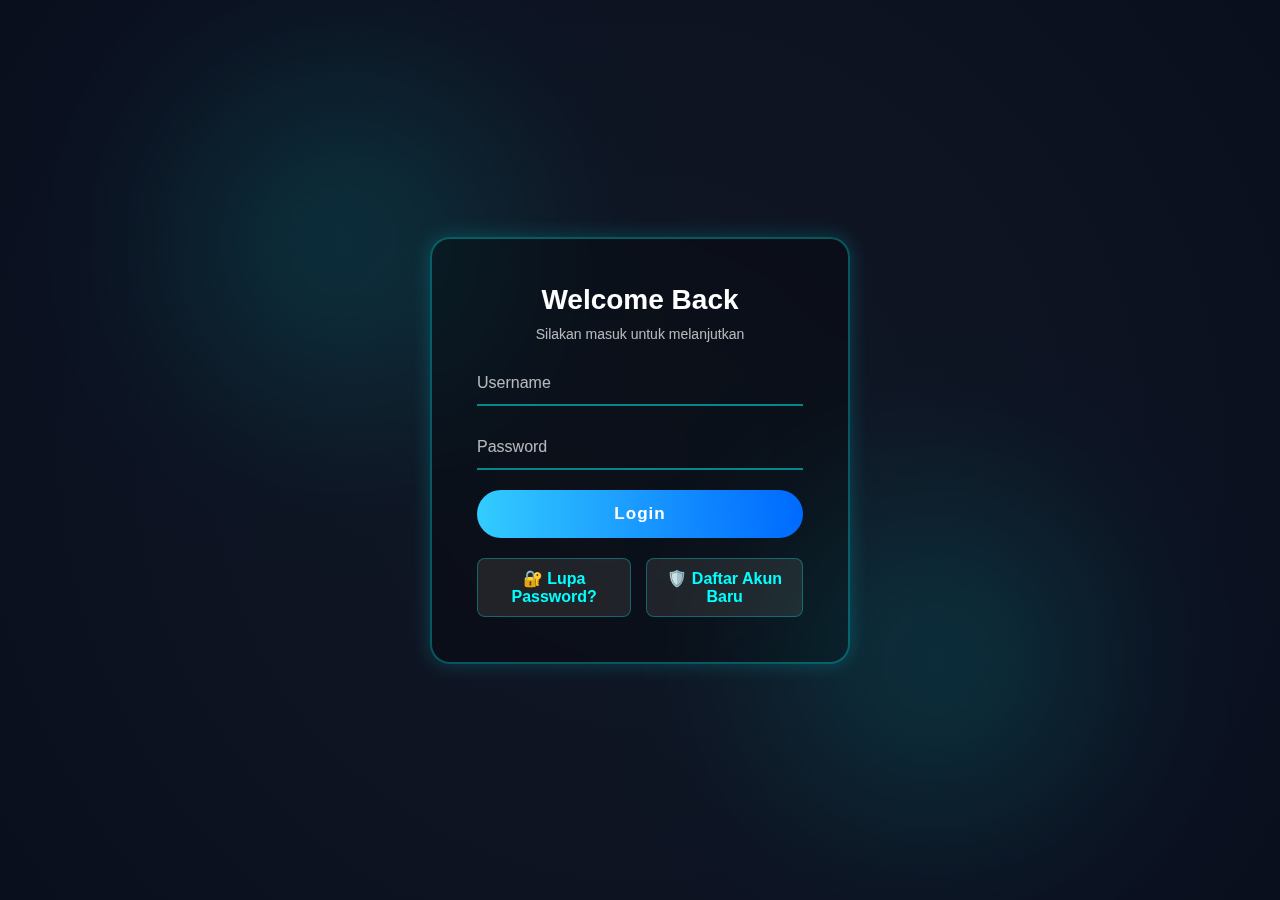
<file: index.html>
<!DOCTYPE html>
<html lang="id">
<head>
    <meta charset="UTF-8">
    <meta name="viewport" content="width=device-width, initial-scale=1.0">
    <title>Login | Modern UI</title>
    <link rel="stylesheet" href="login.css">
</head>
<body>

    <div class="container">
        <div class="login-box">
            <h2>Welcome Back</h2>
            <p>Silakan masuk untuk melanjutkan</p>
            <form action="#">
                <div class="input-group">
                    <input type="text" id="username" required>
                    <label for="username">Username</label>
                </div>
                <div class="input-group">
                    <input type="password" id="password" required>
                    <label for="password">Password</label>
                </div>
                <button type="submit" class="btn">Login</button>
                <div class="bottom-text">
                    <a href="#" class="animated-link">🔐 Lupa Password?</a>
                    <a href="signUp.html" class="animated-link">🛡️ Daftar Akun Baru</a>
                </div>
            </form>
        </div>
    </div>

</body>
</html>
</file>
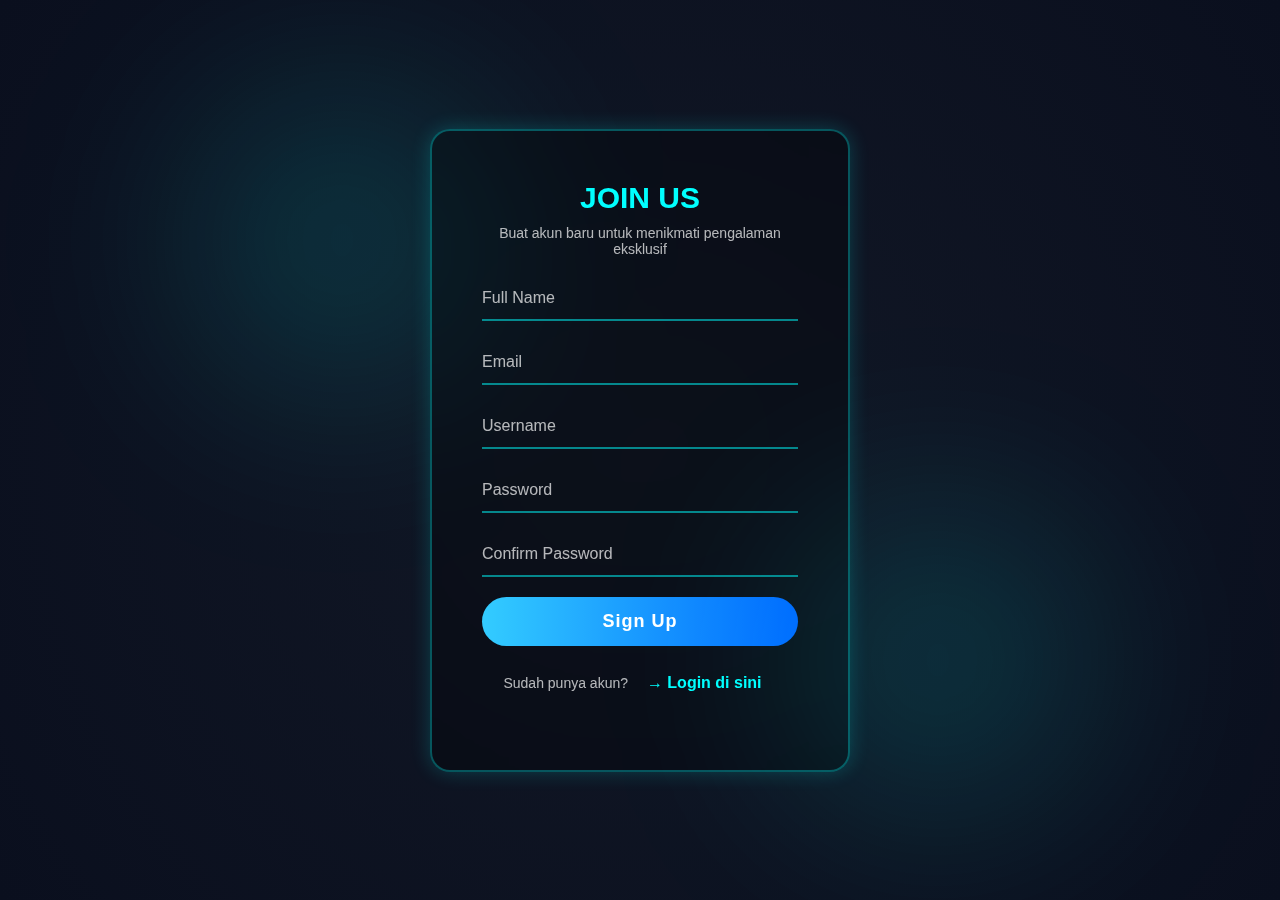
<file: signUp.html>
<!DOCTYPE html>
<html lang="id">
<head>
    <meta charset="UTF-8">
    <meta name="viewport" content="width=device-width, initial-scale=1.0">
    <title>Sign Up | Modern UI</title>
    <link rel="stylesheet" href="signUp.css">
</head>
<body>

    <div class="container">
        <div class="signup-box">
            <h2>Join Us</h2>
            <p>Buat akun baru untuk menikmati pengalaman eksklusif</p>
            <form action="index.html">
                <div class="input-group">
                    <input type="text" id="fullname" required>
                    <label for="fullname">Full Name</label>
                </div>
                <div class="input-group">
                    <input type="email" id="email" required>
                    <label for="email">Email</label>
                </div>
                <div class="input-group">
                    <input type="text" id="username" required>
                    <label for="username">Username</label>
                </div>
                <div class="input-group">
                    <input type="password" id="password" required>
                    <label for="password">Password</label>
                </div>
                <div class="input-group">
                    <input type="password" id="confirm-password" required>
                    <label for="confirm-password">Confirm Password</label>
                </div>
                <button type="submit" class="btn">Sign Up</button>
                <div class="bottom-text">
                    <p>Sudah punya akun? 
                        <a href="index.html" class="animated-link">
                            <span class="arrow">→</span> Login di sini
                        </a>
                    </p>
                </div>
            </form>
        </div>
    </div>

</body>
</html>
</file>
<file: login.css>
* {
    margin: 0;
    padding: 0;
    box-sizing: border-box;
    font-family: 'Poppins', sans-serif;
}

body {
    height: 100vh;
    display: flex;
    justify-content: center;
    align-items: center;
    background: radial-gradient(circle, #121826, #0a0f1e);
    overflow: hidden;
    padding: 20px;
}

body::before,
body::after {
    content: "";
    position: absolute;
    width: 300px;
    height: 300px;
    background: rgba(0, 255, 255, 0.15);
    filter: blur(100px);
    border-radius: 50%;
    animation: floating 6s infinite alternate ease-in-out;
}

body::before {
    top: 10%;
    left: 15%;
}

body::after {
    bottom: 10%;
    right: 15%;
}

@keyframes floating {
    from {
        transform: translateY(-10px);
    }

    to {
        transform: translateY(10px);
    }
}

.container {
    display: flex;
    justify-content: center;
    align-items: center;
    width: 100%;
}

.login-box {
    background: rgba(0, 0, 0, 0.3);
    backdrop-filter: blur(15px);
    padding: 45px;
    border-radius: 20px;
    box-shadow: 0 0 20px rgba(0, 255, 255, 0.2);
    text-align: center;
    width: 100%;
    max-width: 420px;
    color: white;
    position: relative;
    overflow: hidden;
    animation: fadeIn 1s ease-in-out;
    border: 2px solid rgba(0, 255, 255, 0.3);
}

@keyframes fadeIn {
    from {
        opacity: 0;
        transform: scale(0.95);
    }

    to {
        opacity: 1;
        transform: scale(1);
    }
}

.login-box h2 {
    font-size: 28px;
    margin-bottom: 10px;
    font-weight: bold;
}

.login-box p {
    font-size: 14px;
    margin-bottom: 20px;
    color: rgba(255, 255, 255, 0.7);
}

.input-group {
    position: relative;
    margin-bottom: 20px;
}

.input-group input {
    width: 100%;
    padding: 12px;
    background: transparent;
    border: none;
    border-bottom: 2px solid rgba(0, 255, 255, 0.5);
    outline: none;
    color: white;
    font-size: 16px;
    transition: 0.3s ease-in-out;
}

.input-group label {
    position: absolute;
    left: 0;
    top: 12px;
    font-size: 16px;
    color: rgba(255, 255, 255, 0.7);
    transition: 0.3s ease-in-out;
}

.input-group input:focus~label,
.input-group input:valid~label {
    top: -10px;
    font-size: 14px;
    color: cyan;
}

.btn {
    width: 100%;
    padding: 14px;
    background: linear-gradient(90deg, #33ccff, #0066ff);
    border: none;
    color: white;
    font-size: 17px;
    cursor: pointer;
    border-radius: 30px;
    transition: 0.3s ease-in-out;
    font-weight: bold;
    letter-spacing: 1px;
    position: relative;
    overflow: hidden;
}

.btn:hover {
    transform: scale(1.03);
    box-shadow: 0 0 10px rgba(0, 255, 255, 0.5);
}

.bottom-text {
    margin-top: 20px;
    display: flex;
    justify-content: center;
    align-items: center;
    gap: 15px;
    flex-wrap: nowrap;
}

.animated-link {
    text-decoration: none;
    font-weight: bold;
    font-size: 16px;
    padding: 10px 15px;
    color: cyan;
    border-radius: 8px;
    background: rgba(255, 255, 255, 0.1);
    backdrop-filter: blur(5px);
    display: flex;
    align-items: center;
    gap: 8px;
    transition: all 0.3s ease-in-out;
    position: relative;
    overflow: hidden;
    border: 1px solid rgba(0, 255, 255, 0.3);
}

.animated-link:hover {
    color: white;
    background: linear-gradient(90deg, cyan, #0066ff);
    transform: scale(1.05);
    box-shadow: 0 0 8px cyan;
}

@media screen and (max-width: 768px) {
    .login-box {
        padding: 35px;
        width: 90%;
    }

    .login-box h2 {
        font-size: 26px;
    }

    .bottom-text {
        flex-direction: column;
        gap: 10px;
    }
}

@media screen and (max-width: 500px) {
    .login-box {
        padding: 30px;
        width: 100%;
    }

    .login-box h2 {
        font-size: 24px;
    }

    .input-group input {
        font-size: 14px;
        padding: 10px;
    }

    .btn {
        font-size: 15px;
        padding: 12px;
    }

    .bottom-text {
        flex-direction: column;
        gap: 10px;
    }
}
</file>
<file: signUp.css>
* {
    margin: 0;
    padding: 0;
    box-sizing: border-box;
    font-family: 'Poppins', sans-serif;
}

body {
    height: 100vh;
    display: flex;
    justify-content: center;
    align-items: center;
    background: radial-gradient(circle, #121826, #0a0f1e);
    overflow: hidden;
    padding: 20px;
}

body::before,
body::after {
    content: "";
    position: absolute;
    width: 300px;
    height: 300px;
    background: rgba(0, 255, 255, 0.15);
    filter: blur(100px);
    border-radius: 50%;
    animation: floating 6s infinite alternate ease-in-out;
}

body::before {
    top: 10%;
    left: 15%;
}

body::after {
    bottom: 10%;
    right: 15%;
}

@keyframes floating {
    from {
        transform: translateY(-10px);
    }

    to {
        transform: translateY(10px);
    }
}

.container {
    display: flex;
    justify-content: center;
    align-items: center;
    width: 100%;
}

.signup-box {
    background: rgba(0, 0, 0, 0.3);
    backdrop-filter: blur(15px);
    padding: 50px;
    border-radius: 20px;
    box-shadow: 0 0 20px rgba(0, 255, 255, 0.2);
    text-align: center;
    width: 100%;
    max-width: 420px;
    color: white;
    position: relative;
    overflow: hidden;
    animation: fadeIn 1s ease-in-out;
    border: 2px solid rgba(0, 255, 255, 0.3);
}

@keyframes fadeIn {
    from {
        opacity: 0;
        transform: scale(0.95);
    }

    to {
        opacity: 1;
        transform: scale(1);
    }
}

.signup-box h2 {
    font-size: 30px;
    margin-bottom: 10px;
    font-weight: bold;
    color: cyan;
    text-transform: uppercase;
}

.signup-box p {
    font-size: 14px;
    margin-bottom: 20px;
    color: rgba(255, 255, 255, 0.7);
}

.input-group {
    position: relative;
    margin-bottom: 20px;
}

.input-group input {
    width: 100%;
    padding: 12px;
    background: transparent;
    border: none;
    border-bottom: 2px solid rgba(0, 255, 255, 0.5);
    outline: none;
    color: white;
    font-size: 16px;
    transition: 0.3s ease-in-out;
}

.input-group label {
    position: absolute;
    left: 0;
    top: 12px;
    font-size: 16px;
    color: rgba(255, 255, 255, 0.7);
    transition: 0.3s ease-in-out;
}

.input-group input:focus~label,
.input-group input:valid~label {
    top: -10px;
    font-size: 14px;
    color: cyan;
}

.btn {
    width: 100%;
    padding: 14px;
    background: linear-gradient(90deg, #33ccff, #0066ff);
    border: none;
    color: white;
    font-size: 18px;
    cursor: pointer;
    border-radius: 30px;
    transition: 0.3s ease-in-out;
    font-weight: bold;
    letter-spacing: 1px;
    position: relative;
    overflow: hidden;
}

.btn:hover {
    transform: scale(1.05);
    box-shadow: 0 0 15px rgba(0, 255, 255, 0.5);
}

.bottom-text {
    margin-top: 20px;
    text-align: center;
}

.animated-link {
    text-decoration: none;
    font-weight: bold;
    font-size: 16px;
    padding: 8px 15px;
    color: cyan;
    display: inline-block;
    transition: all 0.3s ease-in-out;
    position: relative;
}

.animated-link .arrow {
    display: inline-block;
    transition: transform 0.3s ease-in-out;
}

.animated-link:hover .arrow {
    transform: translateX(5px);
}

.animated-link:hover {
    color: white;
}

@media screen and (max-width: 500px) {
    .signup-box {
        padding: 30px;
        width: 100%;
    }

    .signup-box h2 {
        font-size: 24px;
    }

    .input-group input {
        font-size: 14px;
        padding: 10px;
    }

    .btn {
        font-size: 15px;
        padding: 12px;
    }
}
</file>
